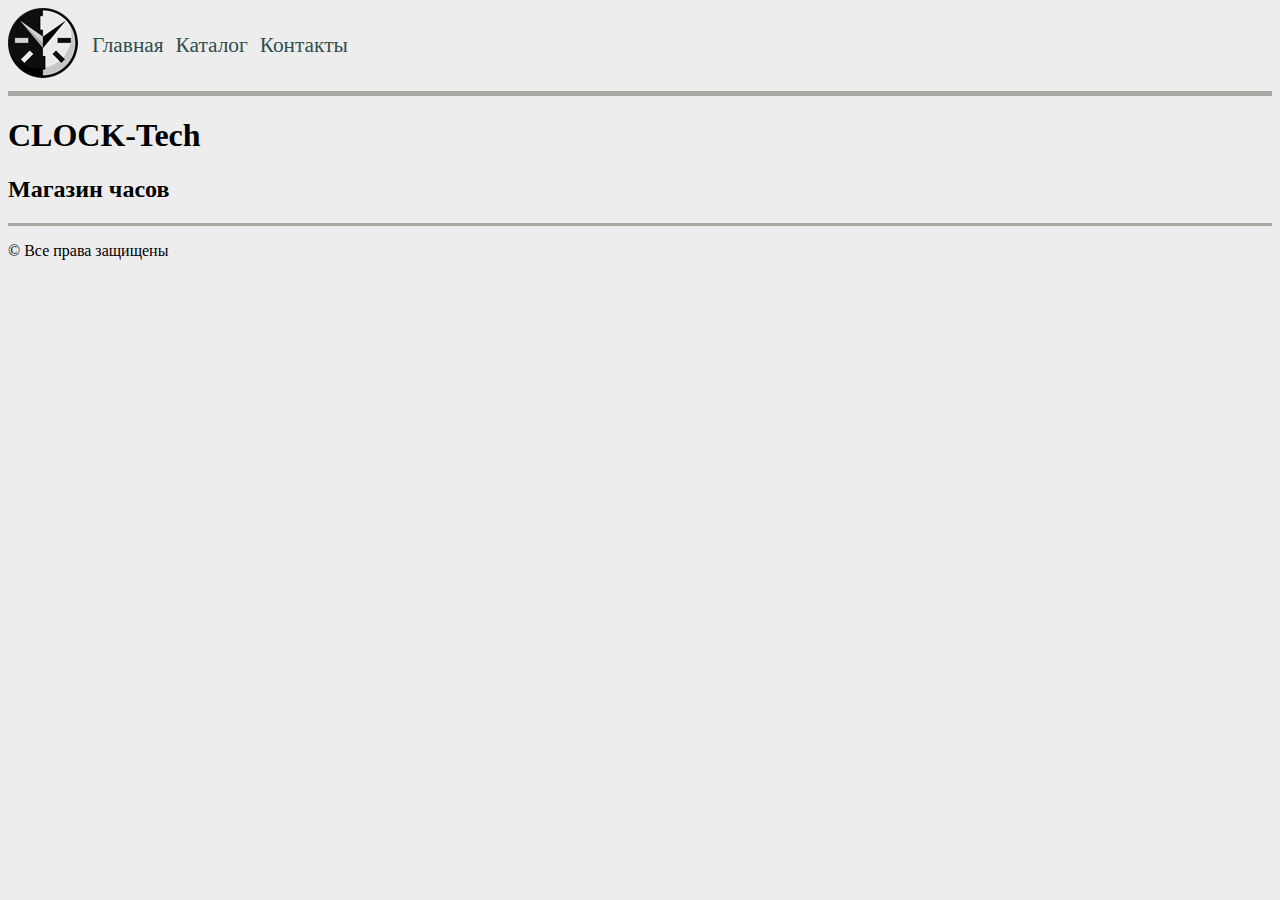
<file: index.html>
<!DOCTYPE html>
<html lang="en">

<head>
    <meta charset="UTF-8">
    <title>Главная страница</title>
	<link rel="stylesheet" type="text/css" href="style.css">
</head>

<body> 
	<header>
        <div class="menu"> <img style="float:left;  margin-right:10px;" src="files/logo.png"> <a href="index.html">Главная</a> <a href="catalog.html">Каталог</a> <a href="contacts.html">Контакты</a> </div>
        <hr size=5 color=#aba8a4> 
	</header>
    <h1>CLOCK-Tech</h1>
    <h2>Магазин часов</h2>
    <footer>
		<hr size=3 color=#aba8a4>
		<p>&copy Все права защищены</p>
	</footer>
</body>

</html>
</file>
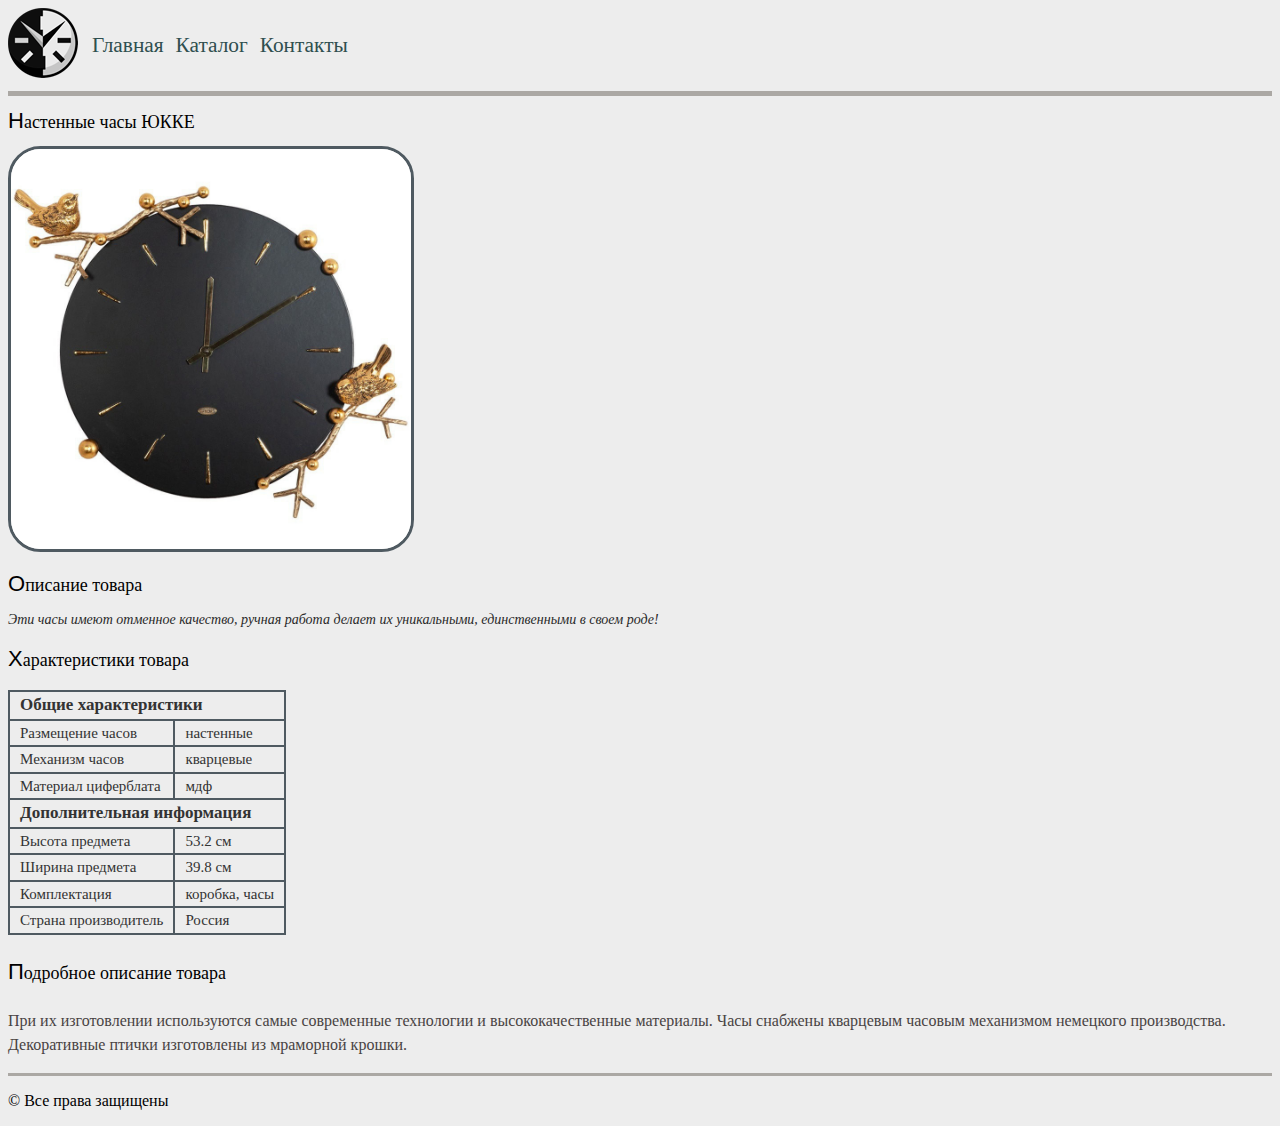
<file: 1.html>
﻿<!DOCTYPE html>
<html lang="en">

<head>
    <meta charset="UTF-8">
    <title>Настенные часы</title>
	<link rel="stylesheet" type="text/css" href="style.css">
</head>

<body>
	<header>
        <div class="menu"> <img style="float:left;  margin-right:10px;" src="files/logo.png"> <a href="index.html">Главная</a> <a href="catalog.html">Каталог</a> <a href="contacts.html">Контакты</a> </div>
        <hr size=5 color=#aba8a4> 
	</header>
    <h1 class="descript_headers">Настенные часы ЮККЕ</h1>
    <a href="files/pic-1.jpg" target="_blank"><img src="files/pic-1.jpg" class="descript_img"></a>
    <h2 class="descript_headers">Описание товара</h2>
    <p class="descript_short_text">Эти часы имеют отменное качество, ручная работа делает их уникальными, единственными в своем роде!</p>
    <h3 class="descript_headers">Характеристики товара</h3>
	<table class="descript_table">
        <tr>
            <th colspan="2">Общие характеристики</th>
        </tr>
        <tr>
            <td>Размещение часов</td>
            <td>настенные</td>
        </tr>
        <tr>
            <td>Механизм часов</td>
            <td>кварцевые</td>
        </tr>
        <tr>
            <td>Материал циферблата</td>
            <td>мдф</td>
        </tr>
		<tr>
            <th colspan="2">Дополнительная информация</th>
        </tr>
		<tr>
            <td>Высота предмета</td>
            <td>53.2 см</td>
        </tr>
		<tr>
            <td>Ширина предмета</td>
            <td>39.8 см</td>
        </tr>
		<tr>
            <td>Комплектация</td>
            <td>коробка, часы</td>
        </tr>
		<tr>
            <td>Страна производитель</td>
            <td>Россия</td>
        </tr>
	</table>
    <h4 class="descript_headers">Подробное описание товара</h4>
    <p class="descript_detail_text">При их изготовлении используются самые современные технологии и высококачественные материалы. Часы снабжены кварцевым часовым механизмом немецкого производства. Декоративные птички изготовлены из мраморной крошки.</p>
    <footer>
		<hr size=3 color=#aba8a4>
		<p>&copy Все права защищены</p>
	</footer>
</body>

</html>
</file>
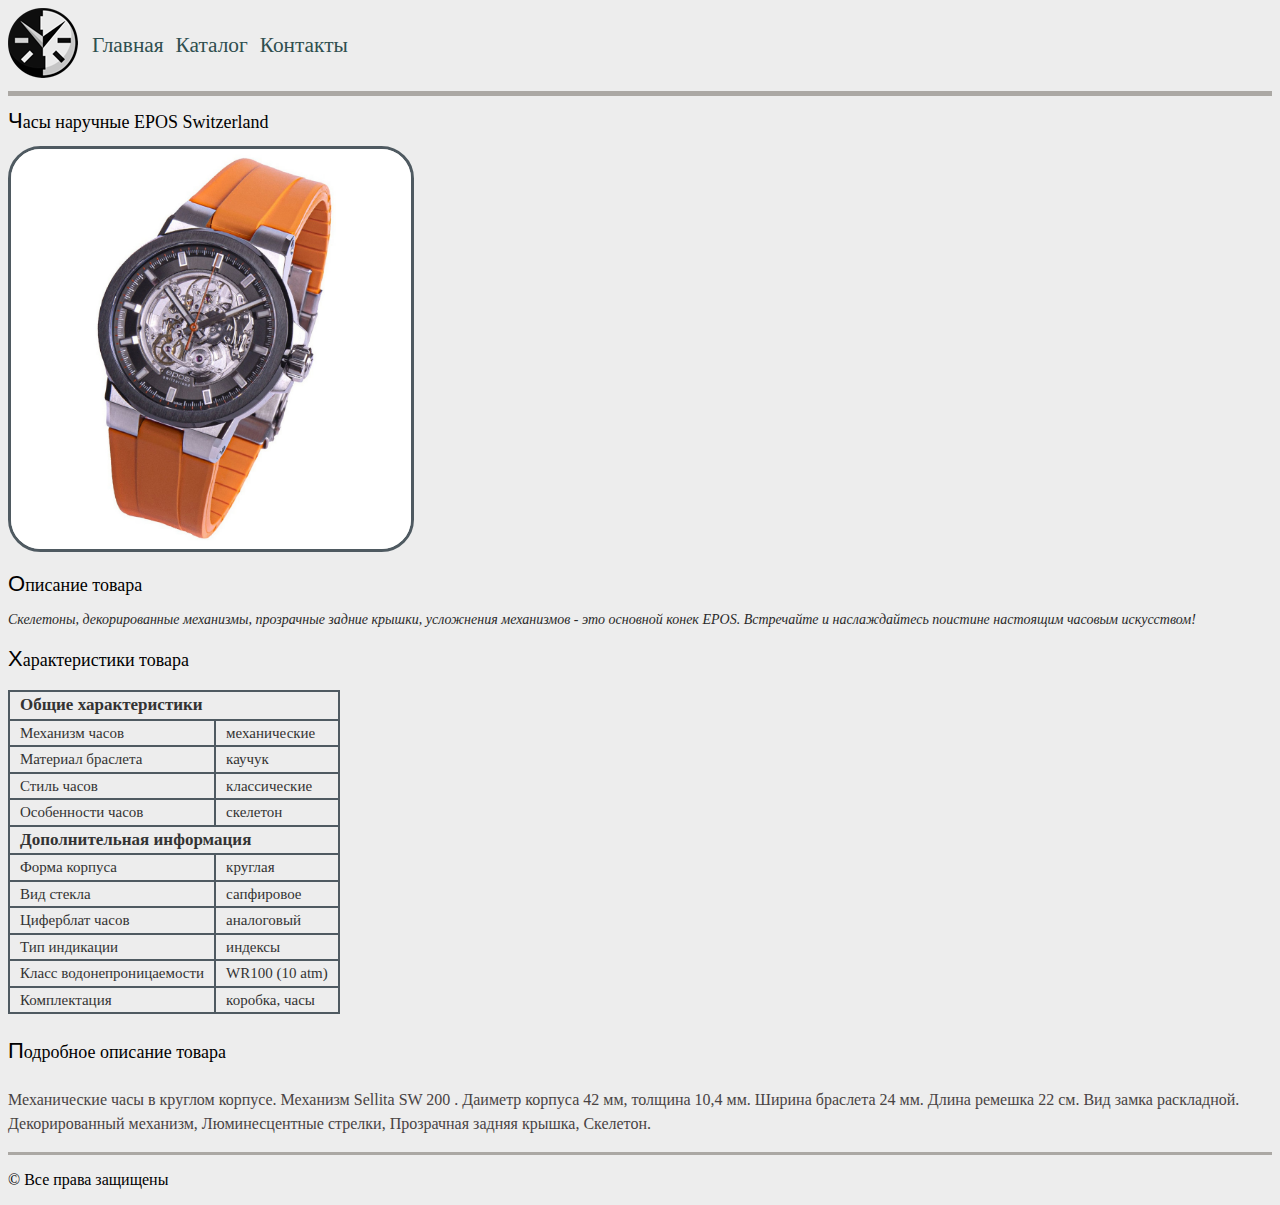
<file: 2.html>
<!DOCTYPE html>
<html lang="en">

<head>
    <meta charset="UTF-8">
    <title>Часы наручные</title>
	<link rel="stylesheet" type="text/css" href="style.css">
</head>

<body> 
	<header>
        <div class="menu"> <img style="float:left;  margin-right:10px;" src="files/logo.png"> <a href="index.html">Главная</a> <a href="catalog.html">Каталог</a> <a href="contacts.html">Контакты</a> </div>
        <hr size=5 color=#aba8a4> 
	</header>
    <h1 class="descript_headers">Часы наручные EPOS Switzerland</h1>
    <a href="files/pic-2.jpg" target="_blank"><img src="files/pic-2.jpg" class="descript_img"></a>
    <h2 class="descript_headers">Описание товара</h2>
    <p class="descript_short_text"> Скелетоны, декорированные механизмы, прозрачные задние крышки, усложнения механизмов - это основной конек EPOS. Встречайте и наслаждайтесь поистине настоящим часовым искусством!</p>
    <h3 class="descript_headers">Характеристики товара</h3>
	<table class="descript_table">
        <tr>
            <th colspan="2">Общие характеристики</th>
        </tr>
		<tr>
            <td>Механизм часов</td>
            <td>механические</td>
        </tr>
        <tr>
            <td>Материал браслета</td>
            <td>каучук</td>
        </tr>
        <tr>
            <td>Стиль часов</td>
            <td>классические</td>
        </tr>
		<tr>
            <td>Особенности часов</td>
            <td>скелетон</td>
        </tr>
        <tr>
            <th colspan="2">Дополнительная информация</th>
        </tr>
		<tr>
            <td>Форма корпуса</td>
            <td>круглая</td>
        </tr>
		<tr>
            <td>Вид стекла</td>
            <td>сапфировое</td>
        </tr>
		<tr>
            <td>Циферблат часов</td>
            <td>аналоговый</td>
        </tr>
		<tr>
            <td>Тип индикации</td>
            <td>индексы</td>
        </tr>
		<tr>
            <td>Класс водонепроницаемости</td>
            <td>WR100 (10 atm)</td>
        </tr>
		<tr>
            <td>Комплектация</td>
            <td>коробка, часы</td>
        </tr>
    </table>
    <h4 class="descript_headers">Подробное описание товара</h4>
    <p class="descript_detail_text">Механические часы в круглом корпусе. Механизм Sellita SW 200 . Даиметр корпуса 42 мм, толщина 10,4 мм. Ширина браслета 24 мм. Длина ремешка 22 см. Вид замка раскладной. Декорированный механизм, Люминесцентные стрелки, Прозрачная задняя крышка, Скелетон.</p>
    <footer>
		<hr size=3 color=#aba8a4>
		<p>&copy Все права защищены</p>
	</footer>
</body>

</html>
</file>
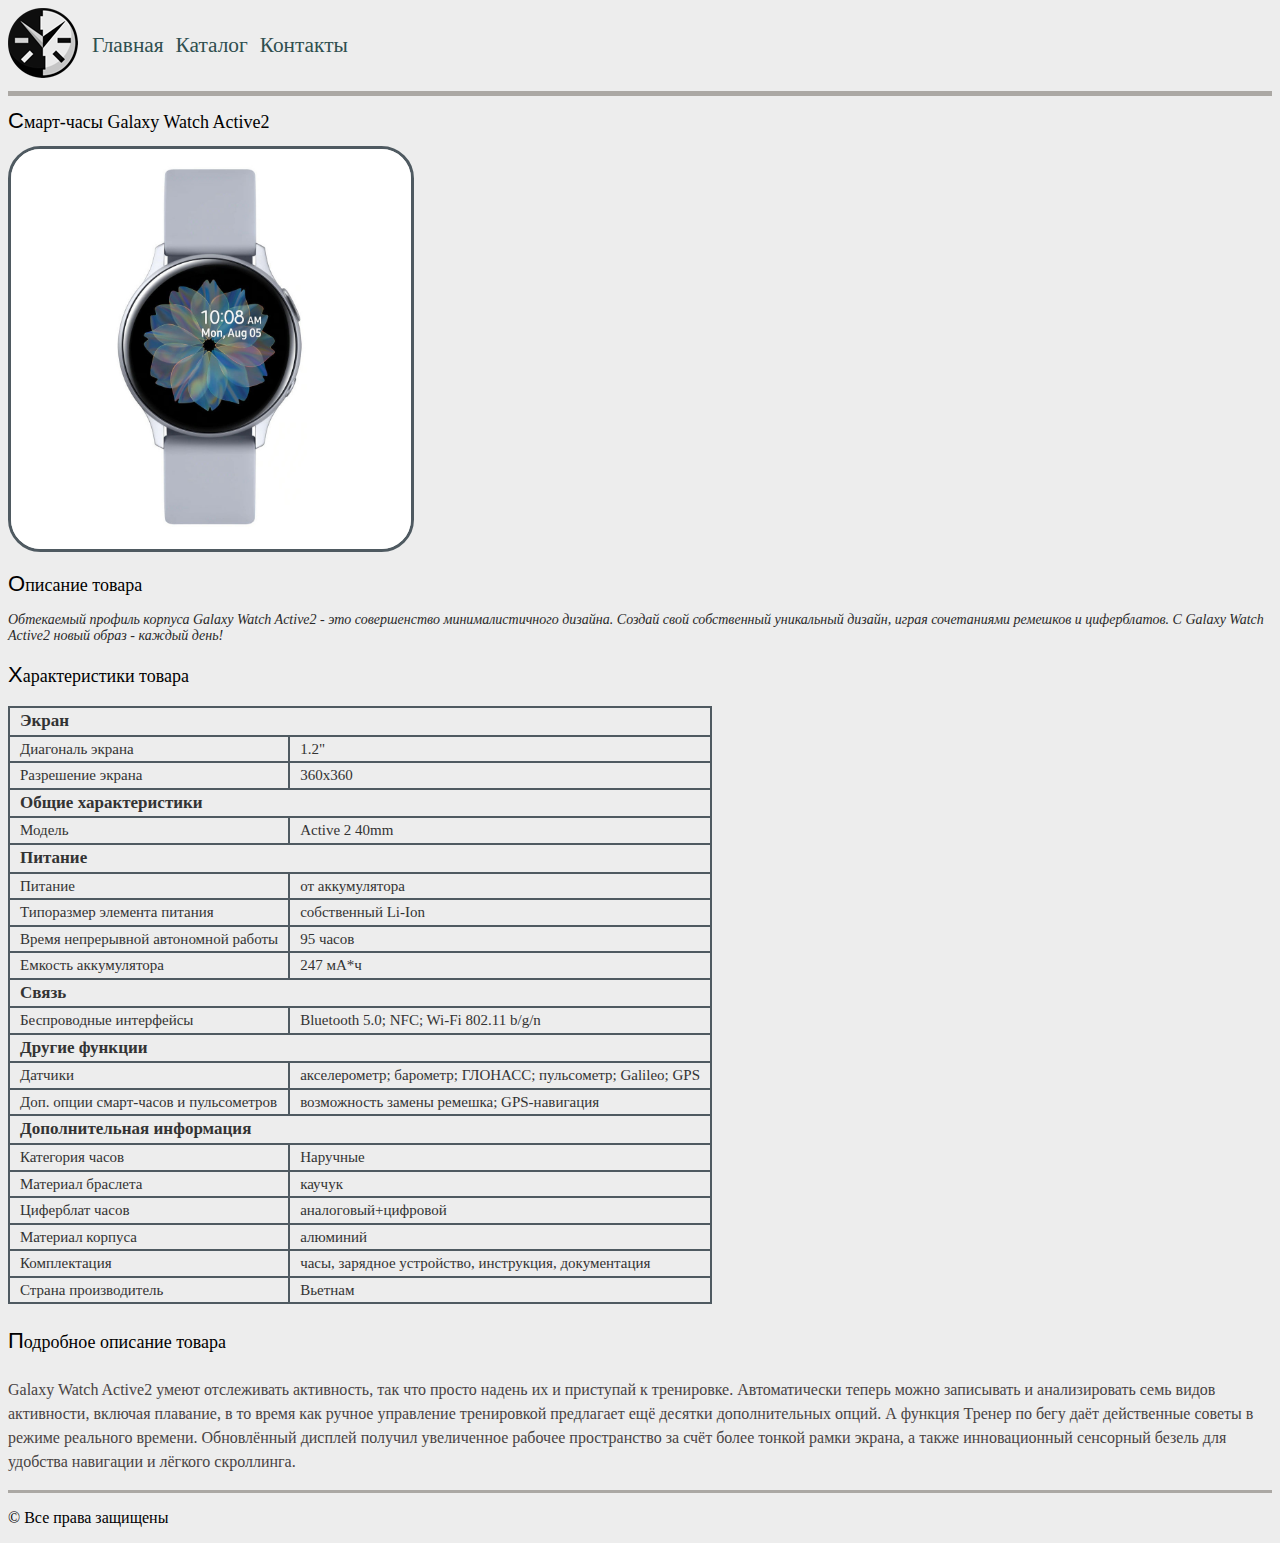
<file: 3.html>
<!DOCTYPE html>
<html lang="en">

<head>
    <meta charset="UTF-8">
    <title>Смарт-часы</title>
	<link rel="stylesheet" type="text/css" href="style.css">
</head>

<body> 
	<header>
        <div class="menu"> <img style="float:left;  margin-right:10px;" src="files/logo.png"> <a href="index.html">Главная</a> <a href="catalog.html">Каталог</a> <a href="contacts.html">Контакты</a> </div>
        <hr size=5 color=#aba8a4> 
	</header>
    <h1 class="descript_headers">Смарт-часы Galaxy Watch Active2</h1>
    <a href="files/pic-3.jpg" target="_blank"><img src="files/pic-3.jpg" class="descript_img"></a>
    <h2 class="descript_headers">Описание товара</h2>
    <p class="descript_short_text">Обтекаемый профиль корпуса Galaxy Watch Active2 - это совершенство минималистичного дизайна. Создай свой собственный уникальный дизайн, играя сочетаниями ремешков и циферблатов. С Galaxy Watch Active2 новый образ - каждый день!</p>
    <h3 class="descript_headers">Характеристики товара</h3>
	<table class="descript_table">
        <tr>
            <th colspan="2">Экран</th>
        </tr>
        <tr>
            <td>Диагональ экрана</td>
            <td>1.2"</td>
        </tr>
        <tr>
            <td>Разрешение экрана</td>
            <td>360x360</td>
        </tr>
        <tr>
            <th colspan="2">Общие характеристики</th>
        </tr>
		<tr>
            <td>Модель</td>
            <td>Active 2 40mm</td>
        </tr>
		<tr>
            <th colspan="2">Питание</th>
        </tr>
        <tr>
            <td>Питание</td>
            <td>от аккумулятора</td>
        </tr>
		<tr>
            <td>Типоразмер элемента питания</td>
            <td>собственный Li-Ion</td>
        </tr>
		<tr>
            <td>Время непрерывной автономной работы</td>
            <td>95 часов</td>
        </tr>
		<tr>
            <td>Емкость аккумулятора</td>
            <td>247 мА*ч</td>
        </tr>
		<tr>
            <th colspan="2">Связь</th>
        </tr>
		<tr>
            <td>Беспроводные интерфейсы</td>
            <td>Bluetooth 5.0; NFC; Wi-Fi 802.11 b/g/n</td>
        </tr>
		<tr>
            <th colspan="2">Другие функции</th>
        </tr>
		<tr>
            <td>Датчики</td>
            <td>акселерометр; барометр; ГЛОНАСС; пульсометр; Galileo; GPS</td>
        </tr>
		<tr>
            <td>Доп. опции смарт-часов и пульсометров</td>
            <td>возможность замены ремешка; GPS-навигация</td>
        </tr>
		<tr>
            <th colspan="2">Дополнительная информация</th>
        </tr>
		<tr>
            <td>Категория часов</td>
            <td>Наручные</td>
        </tr>
		<tr>
            <td>Материал браслета</td>
            <td>каучук</td>
        </tr>
		<tr>
            <td>Циферблат часов</td>
            <td>аналоговый+цифровой</td>
        </tr>
		<tr>
            <td>Материал корпуса</td>
            <td>алюминий</td>
        </tr>
		<tr>
            <td>Комплектация</td>
            <td>часы, зарядное устройство, инструкция, документация</td>
        </tr>
		<tr>
            <td>Страна производитель</td>
            <td>Вьетнам</td>
        </tr>
    </table>
    <h4 class="descript_headers">Подробное описание товара</h4>
    <p class="descript_detail_text">Galaxy Watch Active2 умеют отслеживать активность, так что просто надень их и приступай к тренировке. Автоматически теперь можно записывать и анализировать семь видов активности, включая плавание, в то время как ручное управление тренировкой предлагает ещё десятки дополнительных опций. А функция Тренер по бегу даёт действенные советы в режиме реального времени. Обновлённый дисплей получил увеличенное рабочее пространство за счёт более тонкой рамки экрана, а также инновационный сенсорный безель для удобства навигации и лёгкого скроллинга.</p>
    <footer>
		<hr size=3 color=#aba8a4>
		<p>&copy Все права защищены</p>
	</footer>
</body>

</html>
</file>
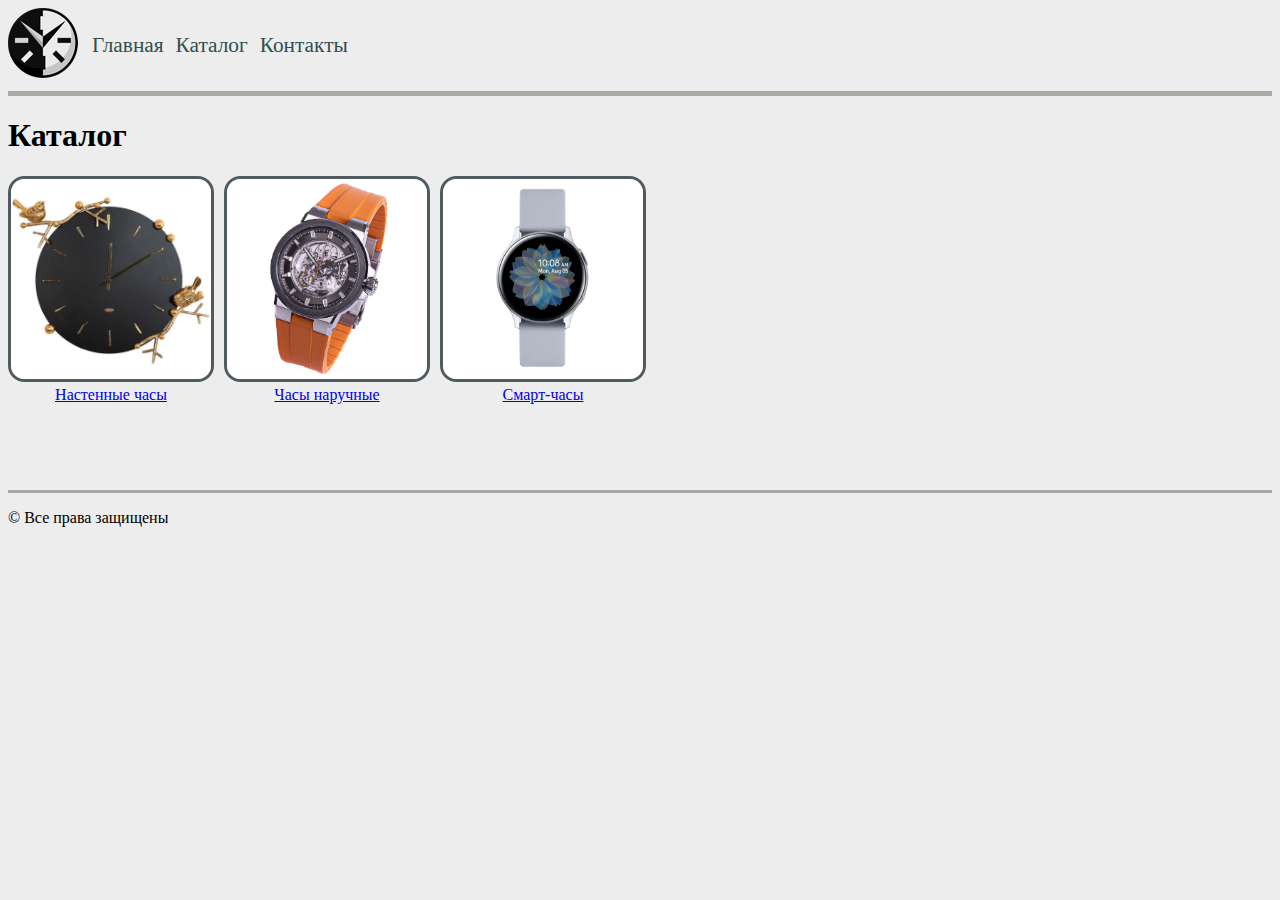
<file: catalog.html>
<!DOCTYPE html>
<html lang="en">

<head>
    <meta charset="UTF-8">
    <title>Каталог</title>
	<link rel="stylesheet" type="text/css" href="style.css">
</head>

<body> 
	<header>
        <div class="menu"> <img style="float:left;  margin-right:10px;" src="files/logo.png"> <a href="index.html">Главная</a> <a href="catalog.html">Каталог</a> <a href="contacts.html">Контакты</a> </div>
        <hr size=5 color=#aba8a4> 
	</header>
    <h1>Каталог</h1>
	<article>
		<figure>
		<a href="1.html"><img src="files/pic-1.jpg" class="catalog_img">
			<figcaption>Настенные часы</figcaption>
		</a>
		</figure>
		<figure>
		<a href="2.html"><img src="files/pic-2.jpg" class="catalog_img">
			<figcaption>Часы наручные</figcaption>
		</a>
		</figure>
		<figure>
		<a href="3.html"><img src="files/pic-3.jpg" class="catalog_img">
			<figcaption>Смарт-часы</figcaption>
		</a>
		</figure>
		<br><br><br><br><br><br><br><br><br><br><br><br><br><br><br><br><br>
    <footer>
		<hr size=3 color=#aba8a4>
		<p>&copy Все права защищены</p>
	</footer>
	</article>
</body>

</html>
</file>
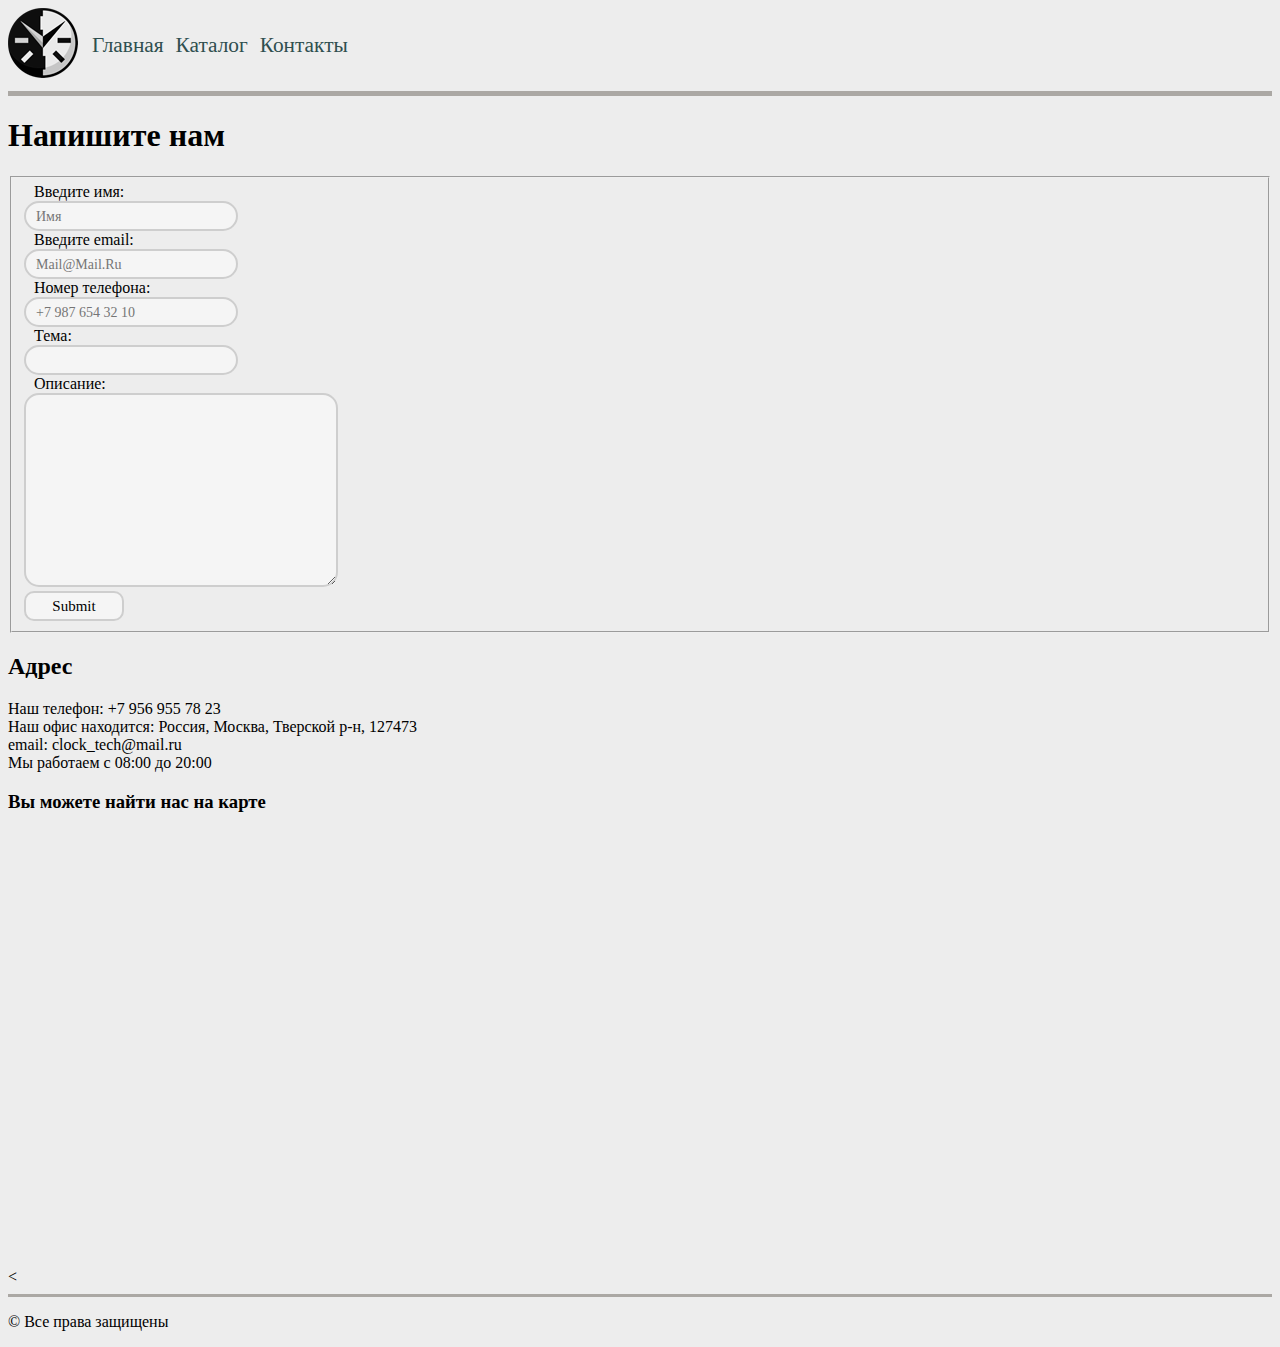
<file: contacts.html>
<!DOCTYPE html>
<html lang="en">

<head>
    <meta charset="UTF-8">
    <title>Контакты</title>
	<link rel="stylesheet" type="text/css" href="style.css">
</head>

<body> 
	<header>
        <div class="menu"> <img style="float:left;  margin-right:10px;" src="files/logo.png"> <a href="index.html">Главная</a> <a href="catalog.html">Каталог</a> <a href="contacts.html">Контакты</a> </div>
        <hr size=5 color=#aba8a4> 
	</header>
    <h1>Напишите нам</h1>
    <form action="#">
        <fieldset>
            <label for="name">Введите имя:</label>
            <br>
			<input id="name" type="text" placeholder="Имя" maxlength="10" minlength="2" autocomplete="off" name="name" required>
            <br>
            <label for="email">Введите email:</label>
			<br>
            <input id="email" type="email" placeholder="mail@mail.ru" name="email" required>
            <br>
            <label for="phone">Номер телефона:</label>
			<br>
            <input id="phone" type="tel" placeholder="+7 987 654 32 10" autocomplete="off" name="phone">
            <br>
            <label for="theme">Тема:</label>
			<br>
            <input id="theme" type="text" autocomplete="off" name="theme" required>
            <br>
            <label for="text">Описание:</label>
            <br>
            <textarea id="area" cols="50" rows="10" name="text" required></textarea>
            <br>
            <input type="submit" id="send"> </fieldset>
    </form>
    <h2>Адрес</h2>
    <p>Наш телефон: +7 956 955 78 23
        <br>Наш офис находится: Россия, Москва, Тверской р-н, 127473
        <br>email: clock_tech@mail.ru
        <br>Мы работаем с 08:00 до 20:00</p>
    <h3>Вы можете найти нас на карте</h3>
    <<iframe src="https://www.google.com/maps/embed?pb=!1m18!1m12!1m3!1d686.7061494126401!2d37.61720306837174!3d55.77518337134055!2m3!1f0!2f0!3f0!3m2!1i1024!2i768!4f13.1!3m3!1m2!1s0x0%3A0x0!2zNTXCsDQ2JzMxLjMiTiAzN8KwMzcnMDMuMCJF!5e0!3m2!1sru!2sru!4v1607094273819!5m2!1sru!2sru" width="600" height="450" frameborder="0" style="border:0;" allowfullscreen="" aria-hidden="false" tabindex="0"></iframe>
    <footer>
		<hr size=3 color=#aba8a4>
		<p>&copy Все права защищены</p>
	</footer>
</body>

</html>
</file>
<file: style.css>
* {
    font-family: Calibri;
}

body {
    background: #ededed;
    color: black;
}

.menu a {
    color: #2F4F4F;
    font-size: 16pt;
    line-height: 75px;
    text-decoration: none;
    padding-right: 4px;
    padding-left: 4px;
}

.menu a:hover {
    background: #a1a1a1;
    color: #fff;
}

.logo_img {
    margin-right: 5px;
}

.descript_headers {
    color: black;
    font-size: 18px;
    font-weight: 400;
}

.descript_headers:first-letter {
    font-family: sans-serif;
    font-size: 22px;
}

.descript_short_text {
    color: #292929;
    font-size: 14px;
    font-style: italic;
    line-height: 16px;
}

.descript_detail_text {
    color: #484343;
    font-size: 16px;
    font-weight: 400;
    line-height: 24px;
    text-align: left;
}

.catalog_img {
    width: 200px;
	border: 3px solid #4f5a61;
    border-radius: 8%;
}

.descript_img {
    width: 400px;
    border: 3px solid #4f5a61;
    border-radius: 8%;
}

.descript_img:hover {
    border: 3px solid #b7bfc4;
}

figure {
    float: left;
    margin: 0 10px 0 0;
    text-align: center;
}

label {
    padding: 6px 0 4px 10px;
}

#name,
#email,
#phone,
#theme,
#area {
    width: 200px;
    font-size: 14px;
    padding: 6px 0 4px 10px;
    border: 2px solid #cecece;
    background: #f5f5f5;
    border-radius: 15px;
    color: #3b3b3b;
    outline: none;
    text-transform: capitalize;
}

#area {
    width: 300px;
    font-size: 16px;
}

#send {
    width: 100px;
    height: 30px;
    font-size: 14px;
    border: 2px solid #cecece;
    background: #f5f5f5;
    border-radius: 10px;
    font-size: 15px;
}

#email:focus {
    background-color: #3b3b3b;
    color: white;
}

.descript_table {
    border-collapse: collapse;
    line-height: 1.1;
    color: #333333;
}

.descript_table th {
    text-align: left;
    font-size: 17px;
    padding: 4px 10px;
    border: 2px solid #4f5a61;
}

.descript_table td {
    text-align: left;
    font-size: 15px;
    padding: 4px 10px;
    border: 2px solid #4f5a61;
}

.index_table {
    border-collapse: collapse;
    line-height: 1;
    color: #333333;
}

.index_table th {
    color: #666666;
    text-align: center;
    font-size: 18px;
    border: 3px solid #4f5a61;
    font-family: cursive;
    -webkit-transform: rotate(90deg);
}

.index_table td {
    color: #666666;
    text-align: center;
    font-size: 18px;
    padding: 25px 18px;
    border: 3px solid #4f5a61;
    font-family: cursive;
}
</file>
